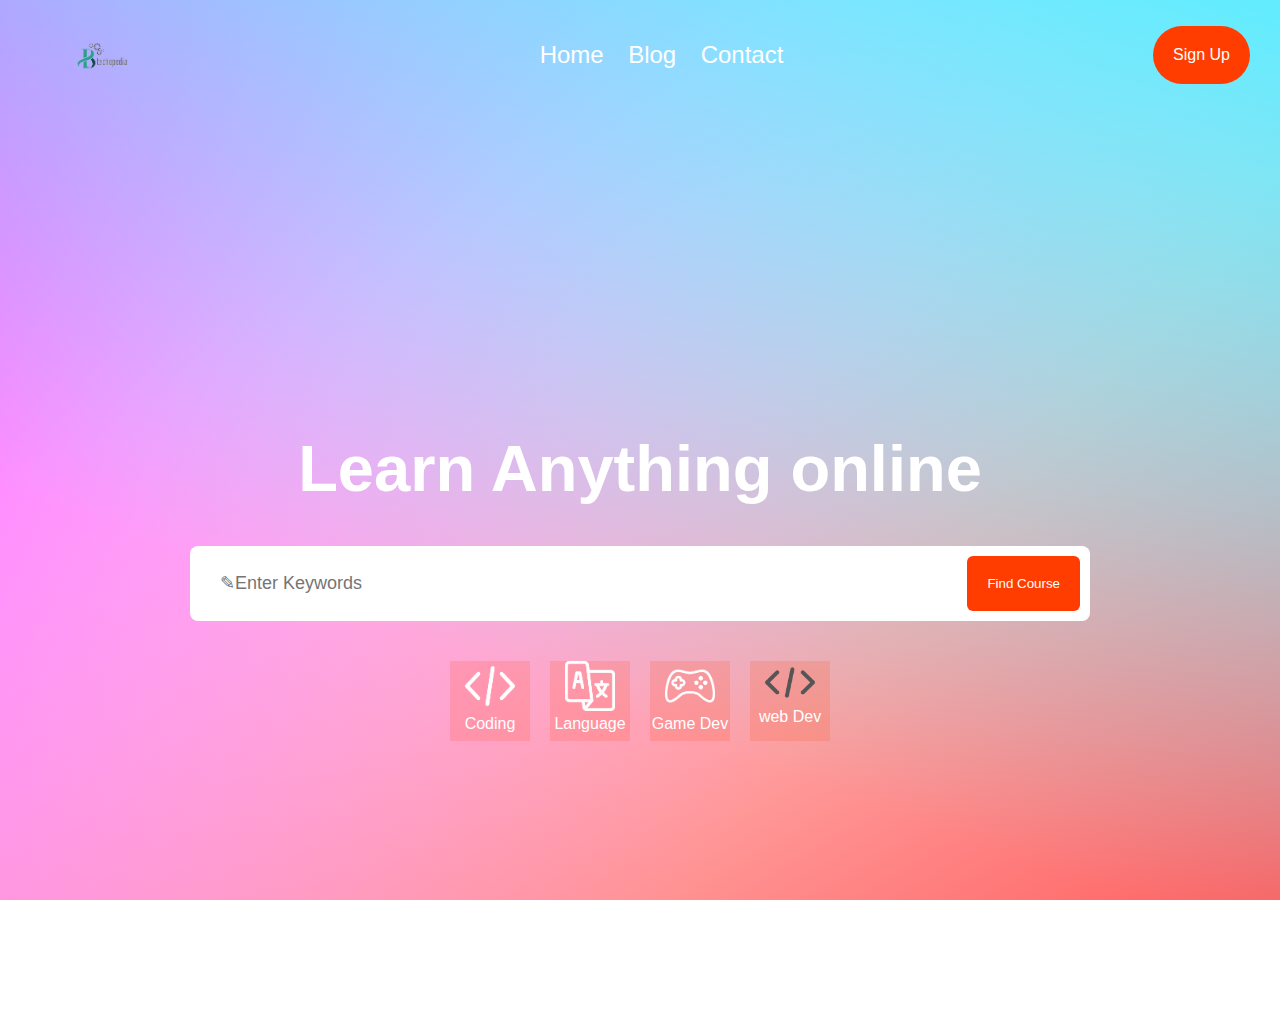
<file: index.html>
<!DOCTYPE html>


<head>
    <title>home page</title>
    <link href="home.css" rel="stylesheet" type="text/css">
</head>

<body>
    <div class="supersuper">
        <div class="super">

            <img src="images/logo.png" class="logo">

            <ul class="nav-links">
                <li><a href="">Home</a> </li>
                <li><a href="">Blog</a> </li>
                <li><a href="">contact</a> </li>
            </ul>
            <div class="btn">
                <button>
                    <a href="SIGN UP-SIGN IN/index.html">Sign up</a> 
                </button>

            </div>
        </div>
    </div>
    <div class="header">

        <nav>

        </nav>
        <div class="content">
            <h1>Learn Anything online</h1>
            <form>
                <input type="text" placeholder="&#x270e;Enter Keywords">
                <button type="submit" class="fnd_cur">Find Course</button>
            </form>
            <div class="category-list">
                <div class="category">
                    <img src="images/coding.png">
                    <p>Coding</p>
                </div>
                <div class="category">
                    <img src="images/language.png">
                    <p>Language</p>
                </div>
                <div class="category">
                    <img src="images/console.png">
                    <p>Game Dev</p>
                </div>
                <div class="category">
                    <img src="images/web.png">
                    <p>web Dev</p>
                </div>
            </div>
        </div>

    </div>

</body>
</file>
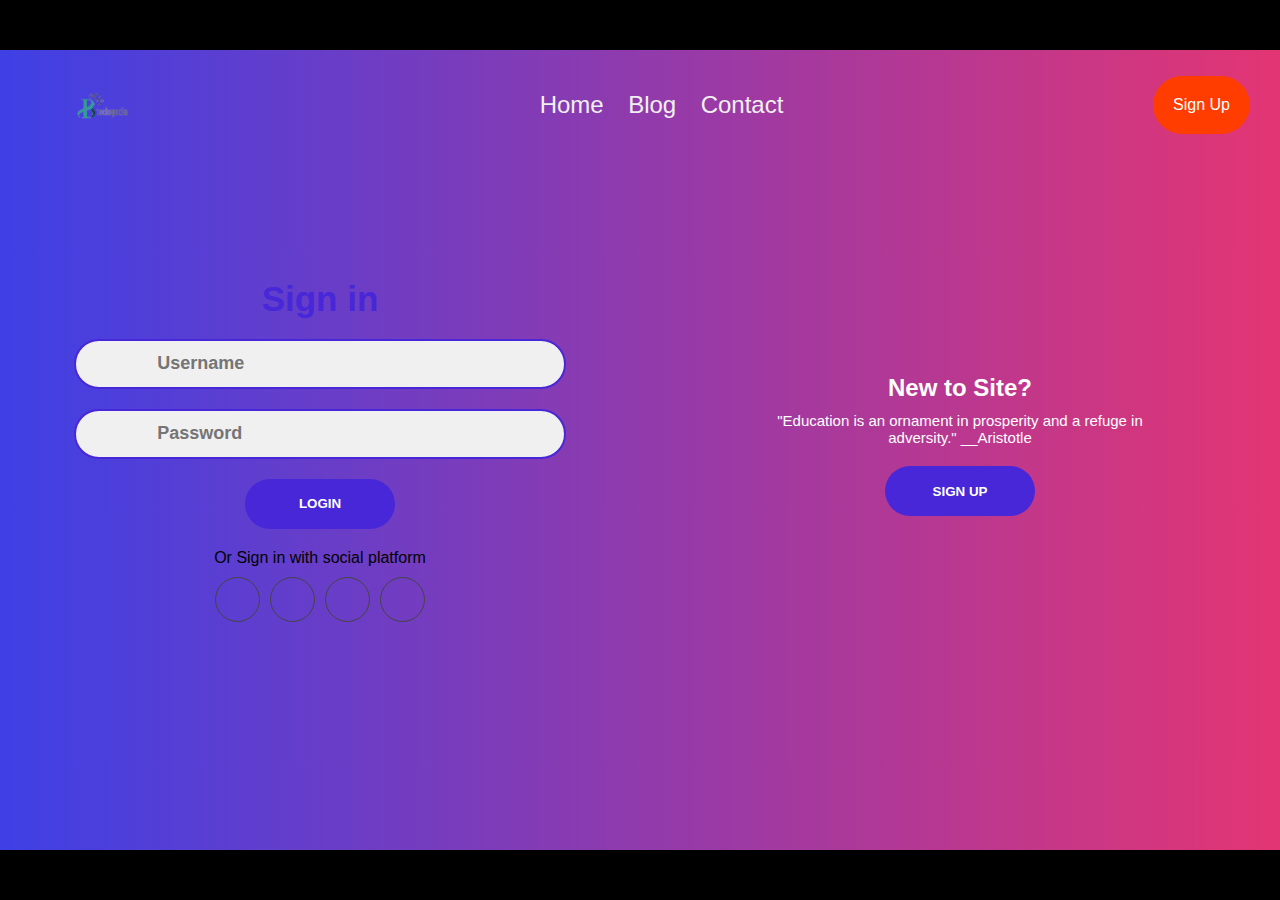
<file: SIGN UP-SIGN IN/index.html>
<!DOCTYPE html>
<html lang="en">

<head>
    <script src="https://cdnjs.cloudflare.com/ajax/libs/jquery/2.0.2/jquery.min.js"></script>
    <meta charset="UTF-8">
    <meta http-equiv="X-UA-Compatible" content="IE=edge">
    <meta name="viewport" content="width=device-width, initial-scale=1.0">
    <link rel="stylesheet" href="https://pro.fontawesome.com/releases/v5.10.0/css/all.css"
        integrity="sha384-AYmEC3Yw5cVb3ZcuHtOA93w35dYTsvhLPVnYs9eStHfGJvOvKxVfELGroGkvsg+p" crossorigin="anonymous" />
    <link rel="stylesheet" href="styles.css">
    <title>signin-signup</title>
</head>

<body>
    <div id="gradient">
        <div class="container">
            <div class="nav">
                <div class="supersuper">
                    <div class="super">                       
                    <img src="../images/logo.png" class="logo">

                        <ul class="nav-links">
                            <li><a href="">Home</a> </li>
                            <li><a href="">Blog</a> </li>
                            <li><a href="">contact</a> </li>
                        </ul>
                        <div class="my_btn">
                            <button>
                                <a href="SIGN UP-SIGN IN/index.html">Sign up</a>
                            </button>
                        </div>
                    </div>
                </div>
            </div>
            <div class="signin-signup">
                <form action="" class="sign-in-form">
                    <h2 class="title">Sign in</h2>
                    <div class="input-field">
                        <i class="fas fa-user"></i>
                        <input type="text" placeholder="Username">
                    </div>
                    <div class="input-field">
                        <i class="fas fa-lock"></i>
                        <input type="password" placeholder="Password">
                    </div>
                    <input type="submit" value="Login" class="btn">
                    <p class="social-text">Or Sign in with social platform</p>
                    <div class="social-media">
                        <a href="#" class="social-icon">
                            <i class="fab fa-facebook"></i>
                        </a>
                        <a href="" class="social-icon">
                            <i class="fab fa-twitter"></i>
                        </a>
                        <a href="" class="social-icon">
                            <i class="fab fa-google"></i>
                        </a>
                        <a href="" class="social-icon">
                            <i class="fab fa-linkedin-in"></i>
                        </a>
                    </div>
                    <p class="account-text">Don't have an account? <a href="#" id="sign-up-btn2">Sign up</a></p>
                </form>
                <form action="" class="sign-up-form">
                    <h2 class="title">Sign up</h2>
                    <div class="input-field">
                        <i class="fas fa-user"></i>
                        <input type="text" placeholder="Username">
                    </div>
                    <div class="input-field">
                        <i class="fas fa-envelope"></i>
                        <input type="text" placeholder="Email">
                    </div>
                    <div class="input-field">
                        <i class="fas fa-lock"></i>
                        <input type="password" placeholder="Password">
                    </div>
                    <input type="submit" value="Sign up" class="btn">
                    <p class="social-text">Or Sign in with social platform</p>
                    <div class="social-media">
                        <a href="#" class="social-icon">
                            <i class="fab fa-facebook"></i>
                        </a>
                        <a href="" class="social-icon">
                            <i class="fab fa-twitter"></i>
                        </a>
                        <a href="" class="social-icon">
                            <i class="fab fa-google"></i>
                        </a>
                        <a href="" class="social-icon">
                            <i class="fab fa-linkedin-in"></i>
                        </a>
                    </div>
                    <p class="account-text">Already have an account? <a href="#" id="sign-in-btn2">Sign in</a></p>
                </form>
            </div>
            <div class="panels-container">
                <div class="panel left-panel">
                    <div class="content">
                        <h3>Member of Site?</h3>
                        <p>Teacher open the door , but you must by yourself</p>
                        <button class="btn" id="sign-in-btn">Sign in</button>
                    </div>
                    <img src="images/signin.svg" alt="" class="image">
                </div>
                <div class="panel right-panel">
                    <div class="content">
                        <h3>New to Site?</h3>
                        <p>"Education is an ornament in
                            prosperity and a refuge
                            in adversity."
                            __Aristotle
                        </p>
                        <button class="btn" id="sign-up-btn">Sign up</button>
                    </div>

                </div>
            </div>
        </div>
        <script src="app.js"></script>
</body>

</html>
</file>
<file: home.css>
*{
    margin: 0;
    padding: 0;
    font-family: "poppins", sans-serif;
    box-sizing: border-box;
}

.header{
    height: 100vh;
    width: 100%;
    padding: 0 8%;
    position: relative;
    
}

/* .supersuper{
} */

.super{
    /* background-color: antiquewhite; */
    display: flex;
    justify-content: space-between;
    align-items: center;
    padding: 0px 30px 0 30px;
}

.super ul li a{
    font-family: 'Franklin Gothic Medium', 'Arial Narrow', Arial, sans-serif;
    font-size: x-large;
    text-decoration: none;
    margin: 0 10px 0 10px;
    text-transform: capitalize;
    color: #fff;
}

.super ul li{
    display: inline-block;
}


.logo {
    width: 140px;

    
}

/* .btn{
    border: none;
    background-color: #ff3d00;
    padding: 30px;
    border-radius: 20px;

} */

.btn button{
    border: none;
    background-color: #ff3d00;
    padding: 20px;
    border-radius: 30px;

}

.btn button a{
    font-family: 'Franklin Gothic Medium', 'Arial Narrow', Arial, sans-serif;
    font-size: larger;
    text-decoration: none;
    text-transform: capitalize;
    color: #fff;
}


.fnd_cur{
    padding: 20px;
}
/* nav {
    display: flex;
    align-items: center;
    justify-content: space-between;

}

/* 
.nav-links {
    padding: 28px 0;
}

.nav-links li{
    display: inline-block;
    margin: 0 15px;
}

.nav-links li a{
    text-decoration: none;
    color: #fff;
    padding: 5px 0;
    position: relative; 

}

.nav-links li a::after{
    content: '';
    background: #ff3d00;
    width: 100%;
    height: 2px;
    position: absolute;
    bottom: 0;
    left: 0;
    transition: width 0.5s;

}
.nav-links li a:hover::after{
    width: 100%;
} */ 

/* .btn{
    background: #ff0800;
    color: #fff;
    padding: 10px 30px;
    border-radius: 3px;
    cursor: pointer;
} */

body {
    background-image: linear-gradient(200deg, hsla(187, 100%, 69%, 1), hsla(187, 100%, 69%, 0) 70%), linear-gradient(130deg, hsla(300, 100%, 69%, 1), hsla(300, 100%, 69%, 0) 70%), linear-gradient(330deg, hsla(0, 100%, 69%, 1), hsla(0, 100%, 69%, 0) 70%);
    height: 100vh;
    width: 100vw;
    background-repeat: no-repeat;
    background-size: cover;
  }
  
.content{
    position: absolute;
    left: 50%;
    top: 50%;
    width: 90%;
    max-width: 900px;
    transform: translate(-50% ,-50%);
    text-align: center;
    color: #fff;
    padding-top: 50px;

}

.content h1{
    font-size: 65px;
    font-weight: 600;
    margin-bottom: 40px;
}

.content form{
    background: #fff;
    padding: 10px;
    border-radius: 8px;
    display: flex;
}

.content form input{
    flex: 1;
    border: none;
    outline: none;
    padding: 0 20px;
    font-size: 18px;

}

.content form button{
    background: #ff3d00;
    color: #fff;
    padding: 15x 40px;
    border:none;
    border-radius: 6px;
    cursor: pointer;
}

.category-list{
    display: flex;
    align-items: center;
    justify-content: center;
    margin-top: 40px;

}

.category{
    width: 80px;
    height: 80px;
    background: rgba(255,61,0,0.15);
    margin: 0 10px;
}

.category img{

    width: 50px;
    
    
}
</file>
<file: SIGN UP-SIGN IN/styles.css>
* {
    margin: 0;
    padding: 0;
    box-sizing: border-box;
    font-family: 'Poppins', sans-serif;
}

body {
    display: flex;
    align-items: center;
    justify-content: center;
    min-height: 100vh;
    background: #444;
}

.logo {
    width: 140px;

}

.nav{
    /* background-color: #444; */
    /* height: 100px; */
}

.super{
    /* background-color: antiquewhite; */
    display: flex;
    justify-content: space-between;
    align-items: center;
    padding: 0px 30px 0 30px;
}

.super ul li a{
    font-family: 'Franklin Gothic Medium', 'Arial Narrow', Arial, sans-serif;
    font-size: x-large;
    text-decoration: none;
    margin: 0 10px 0 10px;
    text-transform: capitalize;
    color: #f0f0f0;
}

.super ul li{
    display: inline-block;
}

.my_btn button{
    background-color: #ff3d00;
    border: none;
    padding: 20px;
    border-radius: 30px;
    
}

.my_btn button a{
    font-family: 'Franklin Gothic Medium', 'Arial Narrow', Arial, sans-serif;
    font-size: larger;
    text-decoration: none;
    text-transform: capitalize;
    color: #fff;
}

.signin-signup {
    position: absolute;
    top: 0;
    left: 0;
    width: 100%;
    height: 100%;
    display: flex;
    align-items: center;
    justify-content: space-around;
    z-index: 5;
}

form {
    display: flex;
    align-items: center;
    justify-content: center;
    flex-direction: column;
    width: 40%;
    min-width: 238px;
    padding: 0 10px;
}

form.sign-in-form {
    opacity: 1;
    transition: 0.5s ease-in-out;
    transition-delay: 1s;
}

form.sign-up-form {
    opacity: 0;
    transition: 0.5s ease-in-out;
    transition-delay: 1s;
}

.title {
    font-size: 35px;
    color: #4727d8;
    margin-bottom: 10px;
}

.input-field {
    width: 100%;
    height: 50px;
    background: #f0f0f0;
    margin: 10px 0;
    border: 2px solid #4727d8;
    border-radius: 50px;
    display: flex;
    align-items: center;
}

.input-field i {
    flex: 1;
    text-align: center;
    color: #666;
    font-size: 18px;
}

.input-field input {
    flex: 5;
    background: none;
    border: none;
    outline: none;
    width: 100%;
    font-size: 18px;
    font-weight: 600;
    color: #444;
}

.btn {
    width: 150px;
    height: 50px;
    border: none;
    border-radius: 50px;
    background: #4727d8;
    color: #fff;
    font-weight: 600;
    margin: 10px 0;
    text-transform: uppercase;
    cursor: pointer;
}

.btn:hover {
    background: #4727d8;
}

.social-text {
    margin: 10px 0;
    font-size: 16px;
}

.social-media {
    display: flex;
    justify-content: center;
}

.social-icon {
    height: 45px;
    width: 45px;
    display: flex;
    align-items: center;
    justify-content: center;
    color: #444;
    border: 1px solid #444;
    border-radius: 50px;
    margin: 0 5px;
}

a {
    text-decoration: none;
}

.social-icon:hover {
    color: #000000;
    border-color: #e8e8ef;
}

.panels-container {
    position: absolute;
    top: 0;
    left: 0;
    width: 100%;
    height: 100%;
    display: flex;
    align-items: center;
    justify-content: space-around;
}

.panel {
    display: flex;
    flex-direction: column;
    align-items: center;
    justify-content: space-around;
    width: 35%;
    min-width: 238px;
    padding: 0 10px;
    text-align: center;
    z-index: 6;
}

.left-panel {
    pointer-events: none;
}

.content {
    color: #fff;
    transition: 1.1s ease-in-out;
    transition-delay: 0.5s;
}

.panel h3 {
    font-size: 24px;
    font-weight: 600;
}

.panel p {
    font-size: 15px;
    padding: 10px 0;
}

.image {
    width: 100%;
    transition: 1.1s ease-in-out;
    transition-delay: 0.4s;
}

.left-panel .image,
.left-panel .content {
    transform: translateX(-200%);
}

.right-panel .image,
.right-panel .content {
    transform: translateX(0);
}

.account-text {
    display: none;
}


/*Animation*/

.container.sign-up-mode::before {
    transform: translateX(0);
}

.container.sign-up-mode .right-panel .image,
.container.sign-up-mode .right-panel .content {
    transform: translateX(200%);
}

.container.sign-up-mode .left-panel .image,
.container.sign-up-mode .left-panel .content {
    transform: translateX(0);
}

.container.sign-up-mode form.sign-in-form {
    opacity: 0;
}

.container.sign-up-mode form.sign-up-form {
    opacity: 1;
}

.container.sign-up-mode .right-panel {
    pointer-events: none;
}

.container.sign-up-mode .left-panel {
    pointer-events: all;
}


/*Responsive*/

@media (max-width:779px) {
    .container {
        width: 100vw;
        height: 100vh;
    }
}

@media (max-width:635px) {
    .container::before {
        display: none;
    }
    form {
        width: 80%;
    }
    form.sign-up-form {
        display: none;
    }
    .container.sign-up-mode2 form.sign-up-form {
        display: flex;
        opacity: 1;
    }
    .container.sign-up-mode2 form.sign-in-form {
        display: none;
    }
    .panels-container {
        display: none;
    }
    .account-text {
        display: initial;
        margin-top: 30px;
    }
}

@media (max-width:320px) {
    form {
        width: 90%;
    }
}
.back-video{
      position: absolute;
      right:0;
      bottom: 0;
      z-index: -1;
      
      }
      
      body{
        background-color: #000000;
      padding: 0px;
      margin: 0px;
    }
   
   #gradient
   {
     width: 100%;
     height: 800px;
     padding: 0px;
     margin: 0px;
   }
</file>
